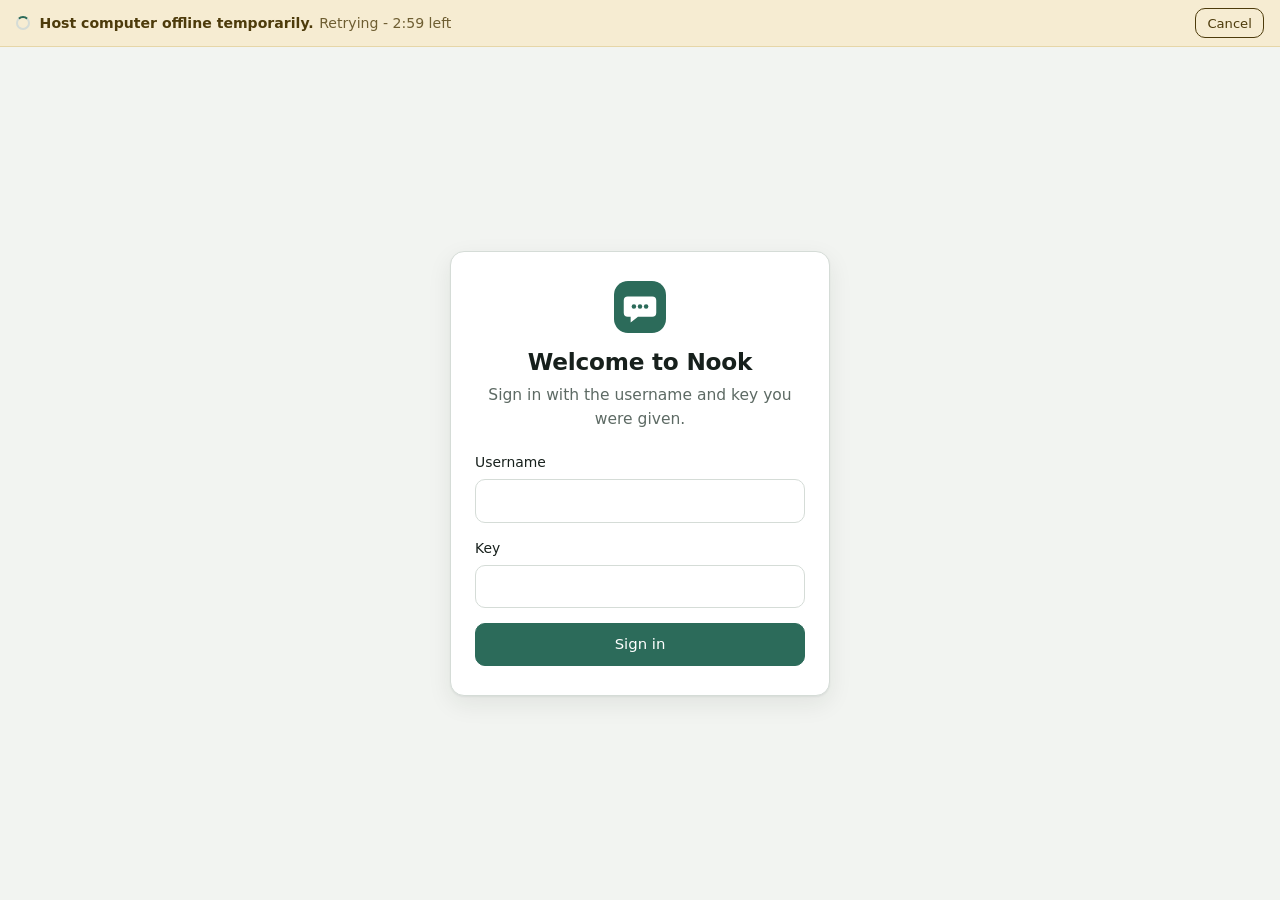
<file: docs/index.html>
<!doctype html>
<html lang="en">
<head>
  <meta charset="utf-8">
  <meta name="viewport" content="width=device-width, initial-scale=1, viewport-fit=cover, interactive-widget=resizes-content">
  <meta name="theme-color" content="#f2f4f1" media="(prefers-color-scheme: light)">
  <meta name="theme-color" content="#151a18" media="(prefers-color-scheme: dark)">
  <meta name="color-scheme" content="light dark">
  <title>Nook</title>
  <link rel="manifest" href="manifest.webmanifest">
  <link rel="icon" href="icons/icon.svg" type="image/svg+xml">
  <link rel="apple-touch-icon" href="icons/icon-192.png">
  <link rel="stylesheet" href="style.css?v=6">
  <script>
    // Apply the saved theme before first paint (no flash).
    try { var t = JSON.parse(localStorage.getItem("theme")); if (t === "light" || t === "dark") document.documentElement.dataset.theme = t;
      var d = JSON.parse(localStorage.getItem("display")) || {}; if (d.text) document.documentElement.dataset.text = d.text; if (d.density) document.documentElement.dataset.density = d.density; } catch (e) {}
  </script>
</head>
<body>
  <!-- Banners: host offline, Nook off, maintenance, announcement (built by app.js) -->
  <div id="banners" class="banners" aria-live="polite"></div>

  <!-- Loading -->
  <section id="view-loading" class="center-view">
    <div class="spinner" aria-label="Loading"></div>
  </section>

  <!-- Disabled -->
  <section id="view-disabled" class="center-view" hidden>
    <div class="card narrow">
      <div class="status-mark paused" aria-hidden="true"></div>
      <h1>Account paused</h1>
      <p class="muted">Your account is temporarily disabled.</p>
      <p id="disabled-until"></p>
      <div class="row gap center">
        <button class="btn primary" id="disabled-retry">Check again</button>
        <button class="btn" data-action="logout">Log out</button>
      </div>
    </div>
  </section>

  <!-- Login -->
  <section id="view-login" class="center-view" hidden>
    <form class="card narrow login" id="login-form" autocomplete="on">
      <img class="logo" src="icons/icon.svg" alt="" width="52" height="52">
      <h1>Welcome to Nook</h1>
      <p class="muted">Sign in with the username and key you were given.</p>
      <label>Username
        <input name="username" autocomplete="username" autocapitalize="none" spellcheck="false" required>
      </label>
      <label>Key
        <input name="key" type="password" autocomplete="current-password" spellcheck="false" required>
      </label>
      <p class="error" id="login-error" hidden></p>
      <button class="btn primary wide" type="submit">Sign in</button>
    </form>
  </section>

  <!-- Chat -->
  <section id="view-chat" class="app" hidden>
    <aside id="drawer" class="drawer" aria-label="Chats">
      <div class="drawer-head">
        <div class="brand"><img src="icons/icon.svg" alt="" width="26" height="26"><span>Nook</span></div>
        <button class="icon-btn" id="theme-btn" aria-label="Theme" title="Theme"></button>
        <button class="icon-btn desktop-only" id="collapse-btn" aria-label="Hide sidebar" title="Hide sidebar" data-icon="sidebar"></button>
      </div>
      <div class="drawer-actions">
        <button class="btn primary wide" id="new-chat"><span data-icon="plus"></span>New chat</button>
        <div class="search-wrap">
          <span data-icon="search"></span>
          <input id="chat-search" type="search" placeholder="Search chats" autocomplete="off" spellcheck="false" aria-label="Search chats">
        </div>
      </div>
      <div class="drawer-scroll">
        <div class="section-head">
          <span>Projects</span>
          <button class="icon-btn tiny" id="new-project" aria-label="New project" title="New project" data-icon="plus"></button>
        </div>
        <nav id="project-list" class="project-list"></nav>
        <div class="section-head"><span id="chats-head">Chats</span></div>
        <nav id="conv-list" class="conv-list"></nav>
      </div>
      <div class="drawer-foot">
        <div class="meter" id="meter">
          <div class="meter-label" id="meter-label"></div>
          <div class="meter-bar"><div id="meter-fill"></div></div>
          <div class="meter-sub muted" id="meter-sub"></div>
        </div>
        <div class="foot-row">
          <button class="btn ghost" id="open-settings"><span data-icon="settings"></span>Settings</button>
          <button class="btn ghost" id="open-admin" hidden><span data-icon="users"></span>Admin</button>
        </div>
        <button class="btn ghost wide logout" data-action="logout"><span data-icon="logout"></span>Log out <span id="whoami" class="muted"></span></button>
      </div>
    </aside>
    <div id="scrim" class="scrim" hidden></div>
    <main class="chat-main">
      <header class="topbar">
        <button class="icon-btn" id="menu-btn" aria-label="Show chats" title="Show chats" data-icon="menu"></button>
        <div class="topbar-title">
          <span id="chat-project" class="project-tag" hidden></span>
          <span id="chat-title">New chat</span>
        </div>
        <button class="icon-btn" id="rename-chat" aria-label="Rename chat" title="Rename chat" data-icon="edit" hidden></button>
        <button class="icon-btn" id="share-chat" aria-label="Share chat" title="Share chat as a file" data-icon="share" hidden></button>
        <button class="icon-btn" id="delete-chat" aria-label="Delete chat" title="Delete chat" data-icon="trash" hidden></button>
      </header>
      <div id="messages" class="messages"></div>
      <div class="composer-wrap">
        <form id="composer" class="composer">
          <div id="attach-chips" class="chips" hidden></div>
          <textarea id="input" rows="1" placeholder="Message Nook" enterkeyhint="send" aria-label="Message"></textarea>
          <div class="composer-row">
            <button class="icon-btn" id="attach-btn" type="button" aria-label="Attach text files" title="Attach text or code files" data-icon="clip"></button>
            <input id="file-input" type="file" multiple hidden>
            <select id="chat-style" class="style-pick" aria-label="Reply style for this chat" title="Reply style for this chat">
              <option value="inherit">Style: my default</option>
              <option value="">Style: normal</option>
              <option value="short">Style: short</option>
              <option value="detailed">Style: detailed</option>
              <option value="beginner">Style: explain simply</option>
            </select>
            <span class="composer-hint muted" id="composer-hint"></span>
            <button class="send-btn" id="send" type="submit" aria-label="Send" title="Send" data-icon="send"></button>
            <button class="send-btn stop" id="stop" type="button" aria-label="Stop" title="Stop" data-icon="stop" hidden></button>
          </div>
        </form>
      </div>
    </main>
    <aside id="panel" class="panel" hidden aria-label="Code">
      <header class="panel-head">
        <div class="panel-title" id="panel-title">snippet.txt</div>
        <div class="tabs" id="panel-tabs" role="tablist">
          <button class="tab active" data-tab="code" role="tab">Code</button>
          <button class="tab" data-tab="preview" role="tab">Preview</button>
        </div>
        <button class="icon-btn" id="panel-copy" aria-label="Copy code" title="Copy" data-icon="copy"></button>
        <button class="icon-btn" id="panel-download" aria-label="Download" title="Download" data-icon="download"></button>
        <button class="icon-btn" id="panel-close" aria-label="Close panel" title="Close (Esc)" data-icon="close"></button>
      </header>
      <pre class="panel-code" id="panel-code"><code></code></pre>
      <iframe id="panel-preview" class="panel-preview" sandbox="allow-scripts" title="HTML preview" hidden></iframe>
    </aside>
  </section>

  <!-- Admin -->
  <section id="view-admin" class="admin" hidden>
    <header class="topbar">
      <button class="icon-btn" id="admin-back" aria-label="Back" title="Back to chat" data-icon="back"></button>
      <div class="topbar-title"><span>Accounts</span></div>
      <span class="icon-spacer"></span>
    </header>
    <div class="admin-body">
      <div class="card" id="system-card">
        <h2>Nook status</h2>
        <label class="switch-row"><input type="checkbox" id="sys-nook-off">
          <span><b>Switch Nook off</b><span class="field-help">Stops the model now to free the GPU and refuses all chats, yours too. Everything else keeps working.</span></span></label>
        <label class="switch-row"><input type="checkbox" id="sys-maintenance">
          <span><b>Maintenance mode</b><span class="field-help">Only you can chat. Everyone else sees a maintenance note.</span></span></label>
        <label>Announcement <span class="field-help">Shown at the top for everyone. Leave empty for none.</span>
          <div class="row gap"><input id="sys-announcement" maxlength="300"><button class="btn small" type="button" id="sys-announce-save">Save</button></div>
        </label>
      </div>
      <div class="card" id="activity-card">
        <h2>Activity</h2>
        <p class="field-help">Replies and tokens per account. Counts only - chat content is never shown here.</p>
        <div class="table-wrap"><table class="activity"><thead><tr><th>Account</th><th>Today</th><th>7 days</th><th>Last active</th></tr></thead><tbody id="activity-rows"></tbody></table></div>
        <div class="hours-head">Busiest hours, last 7 days</div>
        <div class="usage-chart hours" id="hours-chart"></div>
        <div class="usage-axis muted"><span>00</span><span>06</span><span>12</span><span>18</span><span>23</span></div>
      </div>
      <form class="card" id="create-form">
        <h2>Create account</h2>
        <div class="grid3">
          <label>Username <input name="username" autocapitalize="none" spellcheck="false" required></label>
          <label>Daily tokens <input name="daily_allowance" type="number" min="0" step="1000" value="20000"></label>
          <label>Top-up tokens <input name="topup" type="number" min="0" step="1000" value="0"></label>
        </div>
        <p class="error" id="create-error" hidden></p>
        <button class="btn primary" type="submit">Create account</button>
      </form>
      <div class="card keybox" id="keybox" hidden>
        <h2 id="keybox-title">New key</h2>
        <p class="muted">Shown only once. Send it to your friend now.</p>
        <div class="row gap">
          <code id="keybox-key" class="keytext"></code>
          <button class="btn" id="keybox-copy">Copy</button>
        </div>
        <button class="btn ghost" id="keybox-close">Done</button>
      </div>
      <input id="search" class="search" type="search" placeholder="Search by username or paste a key" autocapitalize="none" spellcheck="false">
      <div id="accounts"></div>
    </div>
  </section>

  <!-- Settings dialog -->
  <dialog id="settings-dialog" class="dialog wide">
    <form method="dialog" id="settings-form">
      <h2>Settings</h2>
      <div class="tabs settings-tabs" role="tablist">
        <button class="tab active" type="button" data-stab="general">General</button>
        <button class="tab" type="button" data-stab="usage">Usage</button>
        <button class="tab" type="button" data-stab="account">Account</button>
      </div>
      <section data-spane="general">
        <label>Custom instructions
          <span class="field-help">Nook reads these before every chat. For example how you'd like answers written, or things to keep in mind about you.</span>
          <textarea name="instructions" rows="6" maxlength="2000"></textarea>
          <span class="counter" data-counter-for="instructions"></span>
        </label>
        <label>Reply style
          <span class="field-help">Your default for new chats. You can change it per chat next to the message box.</span>
          <select name="reply_style">
            <option value="">Normal</option>
            <option value="short">Short</option>
            <option value="detailed">Detailed</option>
            <option value="beginner">Explain like I'm new</option>
          </select>
        </label>
        <fieldset class="theme-pick">
          <legend>Theme</legend>
          <label><input type="radio" name="theme" value="system"> System</label>
          <label><input type="radio" name="theme" value="light"> Light</label>
          <label><input type="radio" name="theme" value="dark"> Dark</label>
        </fieldset>
        <fieldset class="theme-pick">
          <legend>Text size <span class="field-help inline">(this device)</span></legend>
          <label><input type="radio" name="text" value="small"> Small</label>
          <label><input type="radio" name="text" value=""> Medium</label>
          <label><input type="radio" name="text" value="large"> Large</label>
        </fieldset>
        <fieldset class="theme-pick">
          <legend>Density <span class="field-help inline">(this device)</span></legend>
          <label><input type="radio" name="density" value=""> Comfortable</label>
          <label><input type="radio" name="density" value="compact"> Compact</label>
        </fieldset>
      </section>
      <section data-spane="usage" hidden>
        <p id="usage-summary"></p>
        <div class="usage-chart" id="usage-chart" aria-label="Tokens per day, last 30 days"></div>
        <div class="usage-axis muted"><span id="usage-from"></span><span>Today</span></div>
      </section>
      <section data-spane="account" hidden>
        <div class="setting-row">
          <div><b>Export my chats</b><span class="field-help">Everything you've written, with your projects and instructions.</span></div>
          <div class="row gap"><button class="btn small" type="button" id="export-json">JSON</button><button class="btn small" type="button" id="export-md">Markdown</button></div>
        </div>
        <div class="setting-row">
          <div><b>Change my key</b><span class="field-help">Your current key stops working right away, here and on other devices.</span></div>
          <button class="btn small" type="button" id="rotate-me">Change key</button>
        </div>
        <div class="card keybox" id="my-keybox" hidden>
          <b>Your new key</b>
          <p class="field-help">Shown only once. Save it now - you'll need it to sign in on other devices.</p>
          <div class="row gap"><code id="my-key" class="keytext"></code><button class="btn small" type="button" id="my-key-copy">Copy</button></div>
        </div>
        <div class="setting-row" id="delete-me-row">
          <div><b>Delete my account</b><span class="field-help">Deletes your chats, projects and files for good.</span></div>
          <button class="btn small danger" type="button" id="delete-me">Delete account</button>
        </div>
      </section>
      <p class="error" id="settings-error" hidden></p>
      <div class="dialog-actions">
        <button class="btn ghost" value="cancel" formnovalidate>Cancel</button>
        <button class="btn primary" value="save" id="settings-save">Save</button>
      </div>
    </form>
  </dialog>

  <!-- Delete account dialog -->
  <dialog id="delete-me-dialog" class="dialog">
    <form method="dialog">
      <h2>Delete your account?</h2>
      <p class="muted">This deletes your chats, projects and files and can't be undone. Type your username to confirm.</p>
      <label>Username <input name="confirm" autocomplete="off" autocapitalize="none" spellcheck="false" required></label>
      <p class="error" id="delete-me-error" hidden></p>
      <div class="dialog-actions">
        <button class="btn ghost" value="cancel" formnovalidate>Cancel</button>
        <button class="btn primary danger-fill" value="delete">Delete my account</button>
      </div>
    </form>
  </dialog>

  <!-- Share dialog -->
  <dialog id="share-dialog" class="dialog">
    <form method="dialog">
      <h2>Share this chat</h2>
      <p class="muted">Download it as a file you can send to someone. Attached files aren't included.</p>
      <div class="row gap">
        <button class="btn" type="button" id="share-html"><span data-icon="download"></span>Web page (.html)</button>
        <button class="btn" type="button" id="share-md"><span data-icon="download"></span>Markdown (.md)</button>
      </div>
      <div class="dialog-actions"><button class="btn ghost" value="cancel">Close</button></div>
    </form>
  </dialog>

  <!-- Project dialog -->
  <dialog id="project-dialog" class="dialog wide">
    <form method="dialog" id="project-form">
      <h2 id="project-dialog-title">New project</h2>
      <label>Name <input name="name" maxlength="80" required></label>
      <label>Instructions
        <span class="field-help">Included in every chat in this project, after your custom instructions.</span>
        <textarea name="instructions" rows="5" maxlength="2000"></textarea>
        <span class="counter" data-counter-for="instructions"></span>
      </label>
      <div id="project-files-section">
        <div class="files-head">
          <span>Files <span class="muted" id="project-files-total"></span></span>
          <button class="btn small" type="button" id="project-add-file"><span data-icon="clip"></span>Add files</button>
          <input type="file" id="project-file-input" multiple hidden>
        </div>
        <ul class="file-list" id="project-files"></ul>
        <p class="field-help">Text and code files only. Files that don't fit in a chat's context window are left out, and Nook tells you which.</p>
      </div>
      <p class="error" id="project-error" hidden></p>
      <div class="dialog-actions">
        <button class="btn danger ghost" type="button" id="project-delete">Delete project</button>
        <span class="grow"></span>
        <button class="btn ghost" value="cancel" formnovalidate>Cancel</button>
        <button class="btn primary" value="save">Save</button>
      </div>
    </form>
  </dialog>

  <!-- Delete project dialog -->
  <dialog id="delete-project-dialog" class="dialog">
    <form method="dialog">
      <h2>Delete this project?</h2>
      <p class="muted">Its instructions and files are deleted. What should happen to its chats?</p>
      <fieldset class="choice">
        <label><input type="radio" name="chats" value="keep" checked> Keep the chats (move them out of the project)</label>
        <label><input type="radio" name="chats" value="delete"> Delete the chats too</label>
      </fieldset>
      <div class="dialog-actions">
        <button class="btn ghost" value="cancel">Cancel</button>
        <button class="btn primary danger-fill" value="delete">Delete project</button>
      </div>
    </form>
  </dialog>

  <!-- Rename dialog -->
  <dialog id="rename-dialog" class="dialog">
    <form method="dialog">
      <h2>Rename chat</h2>
      <label>Title <input name="title" maxlength="120" required></label>
      <div class="dialog-actions">
        <button class="btn ghost" value="cancel" formnovalidate>Cancel</button>
        <button class="btn primary" value="save">Rename</button>
      </div>
    </form>
  </dialog>

  <div id="toast" class="toast" hidden role="status"></div>
  <script src="app.js?v=6"></script>
</body>
</html>
</file>
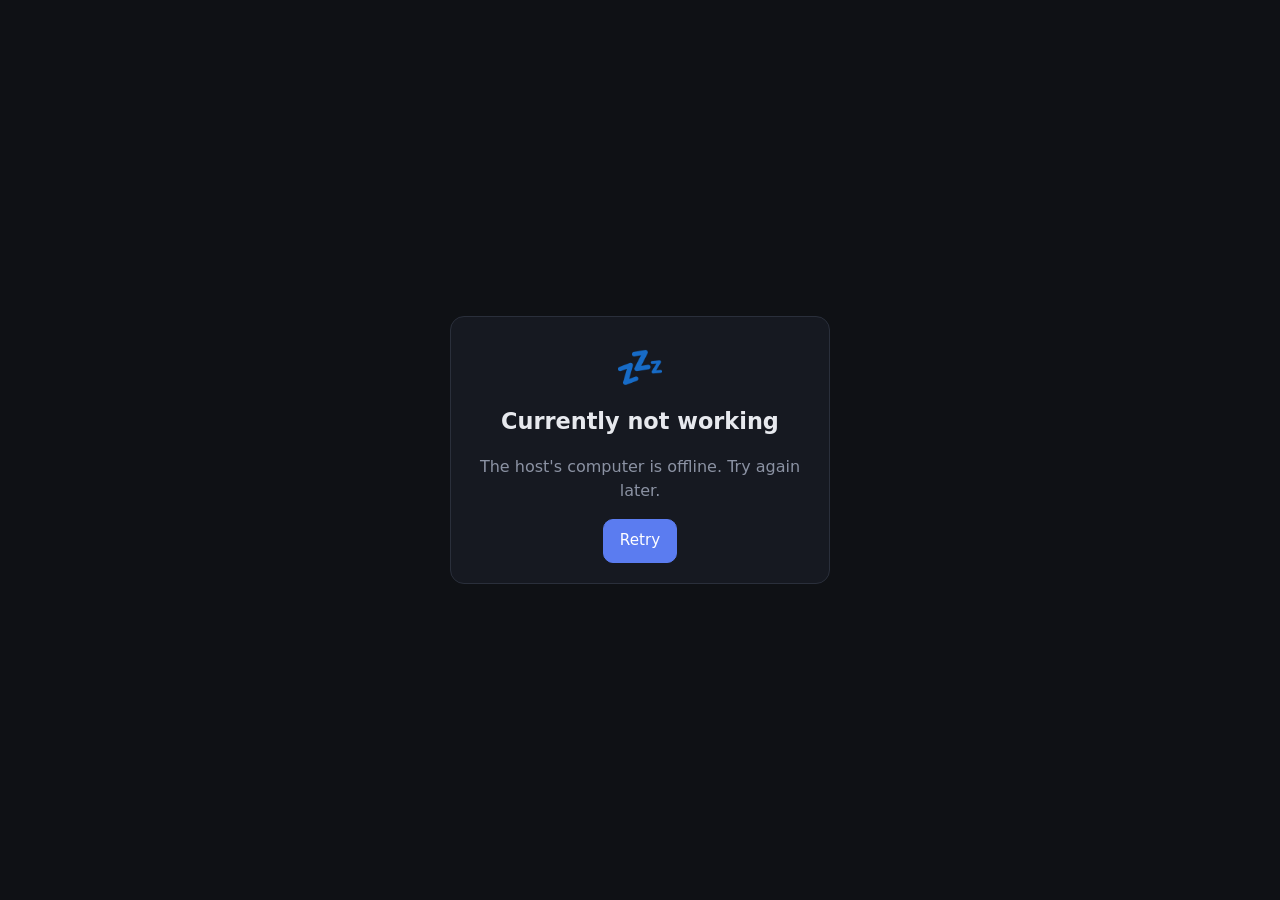
<file: site/index.html>
<!doctype html>
<html lang="en">
<head>
  <meta charset="utf-8">
  <meta name="viewport" content="width=device-width, initial-scale=1, viewport-fit=cover">
  <meta name="theme-color" content="#0f1115">
  <meta name="color-scheme" content="dark">
  <title>Chat</title>
  <link rel="manifest" href="manifest.webmanifest">
  <link rel="icon" href="icons/icon.svg" type="image/svg+xml">
  <link rel="apple-touch-icon" href="icons/icon-192.png">
  <link rel="stylesheet" href="style.css">
</head>
<body>
  <!-- Loading -->
  <section id="view-loading" class="center-view">
    <div class="spinner" aria-label="Loading"></div>
  </section>

  <!-- Offline / not working -->
  <section id="view-offline" class="center-view" hidden>
    <div class="card narrow">
      <div class="big-icon">&#x1F4A4;</div>
      <h1>Currently not working</h1>
      <p class="muted" id="offline-detail">The host's computer is offline. Try again later.</p>
      <button class="btn primary" id="offline-retry">Retry</button>
    </div>
  </section>

  <!-- Disabled -->
  <section id="view-disabled" class="center-view" hidden>
    <div class="card narrow">
      <div class="big-icon">&#x23F8;&#xFE0F;</div>
      <h1>Account paused</h1>
      <p class="muted">Your account is temporarily disabled.</p>
      <p id="disabled-until"></p>
      <div class="row gap">
        <button class="btn primary" id="disabled-retry">Check again</button>
        <button class="btn" data-action="logout">Log out</button>
      </div>
    </div>
  </section>

  <!-- Login -->
  <section id="view-login" class="center-view" hidden>
    <form class="card narrow" id="login-form" autocomplete="on">
      <div class="logo"><img src="icons/icon.svg" alt="" width="56" height="56"></div>
      <h1>Sign in</h1>
      <label>Username
        <input name="username" autocomplete="username" autocapitalize="none" spellcheck="false" required>
      </label>
      <label>Key
        <input name="key" type="password" autocomplete="current-password" spellcheck="false" required>
      </label>
      <p class="error" id="login-error" hidden></p>
      <button class="btn primary wide" type="submit">Sign in</button>
    </form>
  </section>

  <!-- Chat -->
  <section id="view-chat" class="app" hidden>
    <aside id="drawer" class="drawer">
      <div class="drawer-head">
        <button class="btn primary wide" id="new-chat">+ New chat</button>
      </div>
      <nav id="conv-list" class="conv-list"></nav>
      <div class="drawer-foot">
        <div class="meter" id="meter">
          <div class="meter-label" id="meter-label"></div>
          <div class="meter-bar"><div id="meter-fill"></div></div>
          <div class="meter-sub muted" id="meter-sub"></div>
        </div>
        <button class="btn wide" id="open-admin" hidden>Admin</button>
        <button class="btn wide ghost" data-action="logout">Log out <span id="whoami" class="muted"></span></button>
      </div>
    </aside>
    <div id="scrim" class="scrim" hidden></div>
    <main class="chat-main">
      <header class="topbar">
        <button class="icon-btn" id="menu-btn" aria-label="Conversations">&#9776;</button>
        <div class="topbar-title" id="chat-title">New chat</div>
        <button class="icon-btn" id="delete-chat" aria-label="Delete chat" title="Delete chat" hidden>&#128465;</button>
      </header>
      <div id="messages" class="messages">
        <div class="empty-hint" id="empty-hint">Ask me anything.</div>
      </div>
      <form id="composer" class="composer">
        <textarea id="input" rows="1" placeholder="Message" enterkeyhint="send"></textarea>
        <button class="send-btn" id="send" type="submit" aria-label="Send">&#10148;</button>
      </form>
    </main>
  </section>

  <!-- Admin -->
  <section id="view-admin" class="admin" hidden>
    <header class="topbar">
      <button class="icon-btn" id="admin-back" aria-label="Back">&#8592;</button>
      <div class="topbar-title">Accounts</div>
      <span></span>
    </header>
    <div class="admin-body">
      <form class="card" id="create-form">
        <h2>Create account</h2>
        <div class="grid3">
          <label>Username <input name="username" autocapitalize="none" spellcheck="false" required></label>
          <label>Daily tokens <input name="daily_allowance" type="number" min="0" step="1000" value="20000"></label>
          <label>Top-up tokens <input name="topup" type="number" min="0" step="1000" value="0"></label>
        </div>
        <p class="error" id="create-error" hidden></p>
        <button class="btn primary" type="submit">Create</button>
      </form>
      <div class="card keybox" id="keybox" hidden>
        <h2 id="keybox-title">New key</h2>
        <p class="muted">Shown only once. Send it to your friend now.</p>
        <div class="row gap">
          <code id="keybox-key" class="keytext"></code>
          <button class="btn" id="keybox-copy">Copy</button>
        </div>
        <button class="btn ghost" id="keybox-close">Done</button>
      </div>
      <input id="search" class="search" type="search" placeholder="Search by username or paste a key" autocapitalize="none" spellcheck="false">
      <div id="accounts"></div>
    </div>
  </section>

  <div id="toast" class="toast" hidden></div>
  <script src="app.js"></script>
</body>
</html>
</file>
<file: docs/style.css>
/* Nook - plain CSS, light + dark. Theme follows the system unless html[data-theme] is set. */
:root {
  --bg: #f2f4f1;
  --surface: #ffffff;
  --surface-2: #e7ebe7;
  --hover: #e2e7e3;
  --line: #d5dcd7;
  --text: #17201c;
  --muted: #5d6a64;
  --accent: #2c6b5a;
  --accent-hover: #24584a;
  --accent-ink: #ffffff;
  --accent-soft: #dce9e3;
  --user: #dde8e2;
  --code-bg: #f6f8f6;
  --danger: #b93a34;
  --ok: #2f8a5f;
  --shadow: 0 1px 2px rgba(20, 32, 27, .06), 0 8px 24px rgba(20, 32, 27, .08);
  --radius: 14px;
  --font: system-ui, -apple-system, "Segoe UI", Roboto, "Helvetica Neue", sans-serif;
  --font-round: ui-rounded, "SF Pro Rounded", "Nunito", "Quicksand", system-ui, sans-serif;
  --mono: ui-monospace, "JetBrains Mono", "SF Mono", Menlo, Consolas, monospace;
  --safe-b: env(safe-area-inset-bottom, 0px);
  --safe-t: env(safe-area-inset-top, 0px);
  color-scheme: light;
}
@media (prefers-color-scheme: dark) {
  :root:not([data-theme="light"]) {
    --bg: #151a18; --surface: #1c2220; --surface-2: #252c29; --hover: #2a322f; --line: #313a36;
    --text: #e2e8e4; --muted: #929f99; --accent: #6cc3a5; --accent-hover: #86d2b7; --accent-ink: #0d1c16;
    --accent-soft: #223631; --user: #24332d; --code-bg: #111614; --danger: #f07a72; --ok: #5cc98f;
    --shadow: 0 1px 2px rgba(0, 0, 0, .3), 0 10px 30px rgba(0, 0, 0, .35);
    color-scheme: dark;
  }
}
:root[data-theme="dark"] {
  --bg: #151a18; --surface: #1c2220; --surface-2: #252c29; --hover: #2a322f; --line: #313a36;
  --text: #e2e8e4; --muted: #929f99; --accent: #6cc3a5; --accent-hover: #86d2b7; --accent-ink: #0d1c16;
  --accent-soft: #223631; --user: #24332d; --code-bg: #111614; --danger: #f07a72; --ok: #5cc98f;
  --shadow: 0 1px 2px rgba(0, 0, 0, .3), 0 10px 30px rgba(0, 0, 0, .35);
  color-scheme: dark;
}

* { box-sizing: border-box; }
html, body { height: 100%; margin: 0; }
body {
  background: var(--bg); color: var(--text);
  font: .97rem/1.6 var(--font);
  display: flex; flex-direction: column;
  -webkit-font-smoothing: antialiased; overflow: hidden;
  -webkit-tap-highlight-color: transparent;
}
[hidden] { display: none !important; }
h1 { font: 650 1.45rem/1.25 var(--font-round); margin: 0 0 .4rem; letter-spacing: -.01em; }
h2 { font: 650 1.1rem/1.3 var(--font-round); margin: 0 0 .9rem; }
.muted { color: var(--muted); }
.error { color: var(--danger); margin: .25rem 0; font-size: .9rem; }
.row { display: flex; align-items: center; flex-wrap: wrap; }
.gap { gap: .5rem; }
.center { justify-content: center; }
.grow { flex: 1; }
:focus-visible { outline: 2px solid var(--accent); outline-offset: 2px; }

/* ---------- icons (SVG injected from app.js) ---------- */
.ico { width: 18px; height: 18px; flex-shrink: 0; display: block; }
[data-icon]:empty { display: inline-grid; place-items: center; }

/* ---------- controls ---------- */
.btn {
  appearance: none; display: inline-flex; align-items: center; justify-content: center; gap: .45rem;
  border: 1px solid var(--line); background: var(--surface); color: var(--text);
  padding: .55rem .95rem; border-radius: 10px; font: inherit; font-size: .93rem; font-weight: 500;
  cursor: pointer; transition: background .15s, border-color .15s;
}
.btn:hover { background: var(--hover); }
.btn.primary { background: var(--accent); border-color: var(--accent); color: var(--accent-ink); }
.btn.primary:hover { background: var(--accent-hover); border-color: var(--accent-hover); }
.btn.danger { color: var(--danger); }
.btn.danger-fill { background: var(--danger); border-color: var(--danger); color: #fff; }
.btn.ghost { background: transparent; border-color: transparent; }
.btn.ghost:hover { background: var(--hover); }
.btn.small { padding: .32rem .65rem; font-size: .84rem; }
.btn.wide { width: 100%; }
.btn:disabled { opacity: .5; cursor: default; }
.icon-btn {
  appearance: none; border: 0; background: transparent; color: var(--muted);
  width: 38px; height: 38px; border-radius: 10px; cursor: pointer; flex-shrink: 0;
  display: inline-grid; place-items: center; transition: background .15s, color .15s;
}
.icon-btn:hover { background: var(--hover); color: var(--text); }
.icon-btn.tiny { width: 28px; height: 28px; border-radius: 8px; }
.icon-btn.tiny .ico { width: 15px; height: 15px; }
.icon-spacer { width: 38px; }
input, textarea, select {
  font: inherit; color: var(--text); background: var(--surface); border: 1px solid var(--line);
  border-radius: 10px; padding: .6rem .75rem; width: 100%;
}
input:focus, textarea:focus, select:focus { outline: 2px solid var(--accent); outline-offset: -1px; border-color: transparent; }
textarea { resize: vertical; line-height: 1.5; }
label { display: block; font-size: .87rem; font-weight: 500; color: var(--text); margin-bottom: .9rem; }
label > input, label > textarea { margin-top: .35rem; }
.field-help { display: block; font-weight: 400; color: var(--muted); font-size: .82rem; margin-top: .1rem; }
.counter { display: block; text-align: right; font-size: .75rem; color: var(--muted); font-weight: 400; margin-top: .2rem; }
.counter.over { color: var(--danger); }

/* ---------- centered views ---------- */
.center-view { flex: 1; min-height: 0; overflow-y: auto; display: grid; place-items: center; padding: 16px; }
.card { background: var(--surface); border: 1px solid var(--line); border-radius: var(--radius); padding: 1.3rem; }
.card.narrow { width: 100%; max-width: 380px; text-align: center; box-shadow: var(--shadow); padding: 1.8rem 1.5rem; }
.card.narrow label, .card.narrow .error { text-align: left; }
.card.narrow > p { margin: 0 0 1.2rem; }
.login .logo { display: block; margin: 0 auto .9rem; border-radius: 14px; }
.status-mark { width: 44px; height: 44px; border-radius: 50%; margin: 0 auto 1rem; border: 3px solid var(--line); position: relative; }
.status-mark.off::after { content: ""; position: absolute; inset: 10px; border-radius: 50%; background: var(--muted); opacity: .5; }
.status-mark.paused::before, .status-mark.paused::after { content: ""; position: absolute; top: 11px; bottom: 11px; width: 5px; border-radius: 2px; background: var(--muted); }
.status-mark.paused::before { left: 13px; } .status-mark.paused::after { right: 13px; }
.spinner {
  width: 32px; height: 32px; border-radius: 50%;
  border: 3px solid var(--line); border-top-color: var(--accent); animation: spin 1s linear infinite;
}
@keyframes spin { to { transform: rotate(360deg); } }
.wait-spinner { margin: 0 auto 1rem; }
.wait-text { font-variant-numeric: tabular-nums; }

/* ---------- app layout ---------- */
.app { flex: 1; min-height: 0; display: flex; position: relative; }
.drawer {
  width: 288px; flex-shrink: 0; background: var(--bg); border-right: 1px solid var(--line);
  display: flex; flex-direction: column; padding-top: var(--safe-t);
  transition: margin-left .22s ease, transform .22s ease;
}
.app.collapsed .drawer { margin-left: -288px; }
.drawer-head { display: flex; align-items: center; gap: 2px; padding: 12px 10px 6px 16px; }
.brand { flex: 1; display: flex; align-items: center; gap: .55rem; font: 700 1.15rem var(--font-round); letter-spacing: -.01em; }
.brand img { border-radius: 8px; }
.drawer-actions { padding: 6px 12px 8px; display: grid; gap: 8px; }
.search-wrap { position: relative; }
.search-wrap > span { position: absolute; left: 10px; top: 50%; transform: translateY(-50%); color: var(--muted); pointer-events: none; }
.search-wrap .ico { width: 16px; height: 16px; }
.search-wrap input { padding: .5rem .7rem .5rem 2rem; font-size: .9rem; background: var(--surface); }
.drawer-scroll { flex: 1; overflow-y: auto; padding: 0 8px 12px; overscroll-behavior: contain; }
.section-head {
  display: flex; align-items: center; justify-content: space-between;
  padding: 12px 8px 4px 10px; font-size: .78rem; font-weight: 600; color: var(--muted);
}
.project-list, .conv-list { display: grid; grid-template-columns: minmax(0, 1fr); gap: 1px; }
.item {
  position: relative; display: flex; align-items: center; gap: .5rem; width: 100%;
  border: 0; background: transparent; color: var(--text); text-align: left;
  padding: .48rem .6rem; border-radius: 9px; font: inherit; font-size: .9rem; cursor: pointer; min-height: 36px;
}
.item:hover { background: var(--hover); }
.item.active { background: var(--surface-2); font-weight: 550; }
.item .label { flex: 1; min-width: 0; white-space: nowrap; overflow: hidden; text-overflow: ellipsis; }
.item .sub { display: block; font-size: .78rem; color: var(--muted); font-weight: 400; white-space: nowrap; overflow: hidden; text-overflow: ellipsis; }
.item .lead { color: var(--muted); display: grid; }
.item .lead .ico { width: 16px; height: 16px; }
.item .pin-mark .ico { width: 13px; height: 13px; color: var(--accent); }
.item-actions { display: none; gap: 0; margin-right: -4px; }
.item:hover .item-actions, .item.active .item-actions, .item:focus-within .item-actions { display: flex; }
.item-actions .icon-btn { width: 28px; height: 28px; border-radius: 7px; }
.item-actions .icon-btn .ico { width: 15px; height: 15px; }
.item-actions .icon-btn.on { color: var(--accent); }
.list-empty { color: var(--muted); font-size: .85rem; padding: .4rem .6rem; }
.drawer-foot { border-top: 1px solid var(--line); padding: 12px 12px calc(10px + var(--safe-b)); display: grid; gap: 6px; }
.foot-row { display: flex; gap: 4px; }
.foot-row .btn { flex: 1; justify-content: flex-start; padding: .45rem .6rem; }
.drawer-foot .logout { justify-content: flex-start; padding: .45rem .6rem; }
.meter { padding: 2px 4px 6px; }
.meter-label { font-size: .82rem; font-weight: 500; }
.meter-bar { height: 5px; background: var(--surface-2); border-radius: 3px; overflow: hidden; margin: .35rem 0 .25rem; }
#meter-fill { height: 100%; width: 0; background: var(--accent); border-radius: 3px; transition: width .3s; }
.meter-sub { font-size: .74rem; }
.scrim { position: fixed; inset: 0; background: rgba(10, 16, 13, .45); z-index: 30; }

/* ---------- chat ---------- */
.chat-main { flex: 1; display: flex; flex-direction: column; min-width: 0; height: 100%; background: var(--surface); }
.topbar {
  display: flex; align-items: center; gap: 4px; min-height: 54px;
  padding: calc(6px + var(--safe-t)) 10px 6px; border-bottom: 1px solid var(--line); background: var(--surface);
}
.topbar-title { flex: 1; min-width: 0; display: flex; align-items: center; gap: .5rem; font-weight: 600; padding: 0 .3rem; }
.topbar-title > span:last-child { white-space: nowrap; overflow: hidden; text-overflow: ellipsis; }
.project-tag {
  flex-shrink: 0; font-size: .76rem; font-weight: 600; color: var(--accent); background: var(--accent-soft);
  padding: .12rem .55rem; border-radius: 99px; max-width: 40%; overflow: hidden; text-overflow: ellipsis; white-space: nowrap;
}
#menu-btn { display: none; }
.app.collapsed #menu-btn { display: inline-grid; }

.messages { flex: 1; overflow-y: auto; padding: 24px 18px 12px; display: flex; flex-direction: column; gap: 12px; scroll-behavior: auto; }
.msg { max-width: 740px; width: 100%; margin: 0 auto; position: relative; }
.msg.user { display: flex; flex-direction: column; align-items: flex-end; }
.msg.user .bubble {
  max-width: 85%; background: var(--user); padding: .6rem 1rem; border-radius: 18px 18px 6px 18px;
  white-space: pre-wrap; overflow-wrap: anywhere;
}
.msg.assistant .bubble { overflow-wrap: anywhere; }
.bubble p { margin: 0 0 .8rem; }
.bubble p:last-child, .bubble > :last-child { margin-bottom: 0; }
.bubble ul, .bubble ol { margin: 0 0 .8rem; padding-left: 1.4rem; }
.bubble li { margin: .2rem 0; }
.bubble h3 { font: 650 1.05rem/1.35 var(--font-round); margin: 1.1rem 0 .45rem; }
.bubble h3:first-child { margin-top: 0; }
.msg.error .bubble { color: var(--danger); font-size: .92rem; background: transparent; padding: 0; }
.msg-tools { display: flex; gap: 2px; margin-top: 4px; opacity: 0; transition: opacity .15s; align-items: center; }
.msg:hover .msg-tools, .msg:focus-within .msg-tools, .msg.last .msg-tools { opacity: 1; }
.msg-tools .icon-btn { width: 30px; height: 30px; border-radius: 8px; }
.msg-tools .icon-btn .ico { width: 16px; height: 16px; }
.msg-tools .meta { font-size: .75rem; color: var(--muted); margin-left: 6px; }
.notice { font-size: .82rem; color: var(--muted); background: var(--surface-2); border-radius: 10px; padding: .45rem .7rem; margin-bottom: .6rem; }
.msg.user .chips { justify-content: flex-end; margin-bottom: 6px; max-width: 85%; }
.edit-box { width: 100%; max-width: 85%; display: grid; gap: 8px; }
.edit-box textarea { min-height: 80px; resize: vertical; }
.edit-box .row { justify-content: flex-end; }

code { font-family: var(--mono); font-size: .86em; }
.bubble :not(pre) > code { background: var(--surface-2); padding: .1rem .35rem; border-radius: 5px; }
.codeblock { margin: 0 0 .8rem; border: 1px solid var(--line); border-radius: 12px; overflow: hidden; background: var(--code-bg); }
.codeblock-head { display: flex; align-items: center; gap: 2px; padding: 3px 4px 3px 12px; border-bottom: 1px solid var(--line); }
.codeblock-head .lang { flex: 1; font-size: .76rem; color: var(--muted); font-family: var(--mono); }
.codeblock-head .btn { padding: .22rem .55rem; font-size: .78rem; background: transparent; border-color: transparent; color: var(--muted); }
.codeblock-head .btn:hover { color: var(--text); background: var(--hover); }
.codeblock-head .btn .ico { width: 14px; height: 14px; }
.codeblock pre { margin: 0; padding: .8rem 1rem; overflow-x: auto; font-size: .84rem; line-height: 1.5; }
.cursor::after { content: ""; display: inline-block; width: .55em; height: .55em; margin-left: .2em; border-radius: 50%; background: var(--accent); animation: pulse 1s ease-in-out infinite; vertical-align: middle; }
.status-line { display: inline-flex; align-items: center; gap: .55rem; color: var(--muted); font-size: .92rem; }
.status-dot { width: .55em; height: .55em; border-radius: 50%; background: var(--accent); animation: pulse 1s ease-in-out infinite; }
.status-line.waking span:last-child {
  background: linear-gradient(90deg, var(--muted) 30%, var(--accent) 50%, var(--muted) 70%) 0 0 / 200% 100%;
  -webkit-background-clip: text; background-clip: text; color: transparent; animation: shimmer 1.8s linear infinite;
}
@keyframes shimmer { to { background-position: -200% 0; } }
.status-hint { font-size: .82rem; color: var(--muted); margin-top: .35rem; }
@keyframes pulse { 50% { opacity: .25; transform: scale(.8); } }

/* empty state */
.empty { margin: auto; max-width: 560px; width: 100%; text-align: center; padding: 20px 4px; }
.empty .greet { font: 650 clamp(1.7rem, 4.5vw, 2.3rem)/1.15 var(--font-round); letter-spacing: -.02em; margin: 0 0 .5rem; }
.empty .lede { color: var(--muted); margin: 0 0 1.4rem; }
.suggestions { display: flex; flex-wrap: wrap; gap: 8px; justify-content: center; }
.suggestions .btn { border-radius: 99px; font-size: .88rem; color: var(--muted); }
.suggestions .btn:hover { color: var(--text); }

/* composer */
.composer-wrap { padding: 6px 14px calc(12px + var(--safe-b)); background: var(--surface); }
.composer {
  max-width: 740px; margin: 0 auto; background: var(--surface); border: 1px solid var(--line);
  border-radius: 20px; padding: 8px 8px 6px 14px; box-shadow: var(--shadow); transition: border-color .15s;
}
.composer:focus-within { border-color: var(--accent); }
.composer.dragging { border-style: dashed; border-color: var(--accent); }
.composer textarea {
  display: block; border: 0; padding: .4rem 0; resize: none; max-height: 40vh; background: transparent;
  font-size: 1rem;
}
.composer textarea:focus { outline: none; }
.composer-row { display: flex; align-items: center; gap: 6px; margin-left: -8px; }
.composer-hint { flex: 1; font-size: .75rem; min-width: 0; white-space: nowrap; overflow: hidden; text-overflow: ellipsis; }
.send-btn {
  flex-shrink: 0; width: 36px; height: 36px; border-radius: 12px; border: 0; background: var(--accent);
  color: var(--accent-ink); cursor: pointer; display: grid; place-items: center; transition: background .15s, opacity .15s;
}
.send-btn:hover { background: var(--accent-hover); }
.send-btn:disabled { opacity: .35; cursor: default; }
.send-btn.stop { background: var(--text); color: var(--surface); }
.chips { display: flex; flex-wrap: wrap; gap: 6px; padding-bottom: 6px; }
.chip {
  display: inline-flex; align-items: center; gap: .35rem; max-width: 100%; font-size: .8rem;
  background: var(--surface-2); border: 1px solid var(--line); border-radius: 8px; padding: .2rem .25rem .2rem .5rem;
}
.chip .ico { width: 14px; height: 14px; color: var(--muted); }
.chip .name { white-space: nowrap; overflow: hidden; text-overflow: ellipsis; max-width: 200px; }
.chip .size { color: var(--muted); }
.chip button { border: 0; background: transparent; color: var(--muted); cursor: pointer; padding: 0 2px; display: grid; border-radius: 5px; }
.chip button:hover { color: var(--text); background: var(--hover); }
.chip.static { padding-right: .5rem; }

/* ---------- code panel ---------- */
.panel {
  width: min(46vw, 720px); flex-shrink: 0; display: flex; flex-direction: column; background: var(--surface);
  border-left: 1px solid var(--line); padding-top: var(--safe-t); min-width: 0;
}
.panel-head { display: flex; align-items: center; gap: 4px; padding: 8px 8px 8px 14px; border-bottom: 1px solid var(--line); min-height: 54px; }
.panel-title { flex: 1; min-width: 0; font-family: var(--mono); font-size: .85rem; white-space: nowrap; overflow: hidden; text-overflow: ellipsis; }
.tabs { display: flex; background: var(--surface-2); border-radius: 9px; padding: 2px; margin-right: 4px; }
.tab { border: 0; background: transparent; color: var(--muted); font: inherit; font-size: .82rem; padding: .25rem .7rem; border-radius: 7px; cursor: pointer; }
.tab.active { background: var(--surface); color: var(--text); box-shadow: 0 1px 2px rgba(0,0,0,.12); }
.panel-code { flex: 1; margin: 0; overflow: auto; padding: 1rem 1.1rem; background: var(--code-bg); font-size: .84rem; line-height: 1.55; }
.panel-preview { flex: 1; border: 0; width: 100%; background: #fff; }

/* ---------- dialogs ---------- */
.dialog {
  border: 1px solid var(--line); border-radius: 18px; padding: 1.4rem; width: min(480px, calc(100vw - 32px));
  background: var(--surface); color: var(--text); box-shadow: var(--shadow); max-height: calc(100dvh - 32px);
}
.dialog.wide { width: min(600px, calc(100vw - 32px)); }
.dialog::backdrop { background: rgba(10, 16, 13, .45); }
.dialog[open] { animation: rise .18s ease-out; }
@keyframes rise { from { opacity: 0; transform: translateY(8px) scale(.98); } }
.dialog-actions { display: flex; gap: 8px; justify-content: flex-end; align-items: center; margin-top: 1.1rem; flex-wrap: wrap; }
fieldset { border: 0; padding: 0; margin: 0 0 .9rem; }
legend { font-size: .87rem; font-weight: 500; margin-bottom: .4rem; padding: 0; }
.theme-pick { display: flex; gap: 6px; flex-wrap: wrap; }
.theme-pick legend { width: 100%; }
.theme-pick label, .choice label {
  display: flex; align-items: center; gap: .5rem; margin: 0; font-weight: 400; cursor: pointer;
  border: 1px solid var(--line); border-radius: 10px; padding: .5rem .8rem;
}
.theme-pick label { flex: 1; min-width: 90px; }
.choice { display: grid; gap: 8px; }
.theme-pick input, .choice input { width: auto; margin: 0; accent-color: var(--accent); }
.theme-pick label:has(input:checked), .choice label:has(input:checked) { border-color: var(--accent); background: var(--accent-soft); }
.files-head { display: flex; align-items: center; justify-content: space-between; gap: 8px; font-size: .87rem; font-weight: 500; margin-bottom: .4rem; }
.file-list { list-style: none; padding: 0; margin: 0 0 .4rem; border: 1px solid var(--line); border-radius: 10px; max-height: 220px; overflow-y: auto; }
.file-list:empty { display: none; }
.file-list li { display: flex; align-items: center; gap: .5rem; padding: .35rem .4rem .35rem .7rem; font-size: .87rem; border-top: 1px solid var(--line); }
.file-list li:first-child { border-top: 0; }
.file-list .name { flex: 1; min-width: 0; overflow: hidden; text-overflow: ellipsis; white-space: nowrap; }

/* ---------- admin ---------- */
.admin { flex: 1; min-height: 0; display: flex; flex-direction: column; background: var(--bg); }
.admin .topbar { background: var(--bg); }
.admin .topbar-title { justify-content: center; }
.admin-body { flex: 1; overflow-y: auto; padding: 18px 16px 32px; display: grid; grid-template-columns: minmax(0, 1fr); gap: 14px; align-content: start; max-width: 900px; width: 100%; margin: 0 auto; }
.grid3 { display: grid; grid-template-columns: 1fr; gap: 0 12px; }
.search { font-size: 1rem; }
.keybox { border-color: var(--accent); background: var(--accent-soft); }
.keytext { flex: 1; min-width: 0; word-break: break-all; background: var(--surface); padding: .5rem .7rem; border-radius: 8px; border: 1px solid var(--line); user-select: all; }
.keybox .btn.ghost { margin-top: .75rem; }
#accounts { display: grid; gap: 12px; }
.acc-head { display: flex; align-items: center; gap: 8px; flex-wrap: wrap; margin-bottom: .6rem; }
.acc-name { font-weight: 650; font-size: 1.05rem; }
.badge { font-size: .72rem; font-weight: 600; padding: .1rem .55rem; border-radius: 99px; background: var(--surface-2); }
.badge.owner { color: var(--accent); background: var(--accent-soft); }
.badge.off { color: var(--danger); }
.acc-stats { display: grid; grid-template-columns: repeat(2, 1fr); gap: 4px 12px; font-size: .85rem; margin-bottom: .9rem; }
.acc-stats b { font-weight: 600; }
.acc-actions { display: grid; gap: 8px; }
.acc-actions .row input, .acc-actions .row select { width: auto; flex: 1; min-width: 70px; padding: .35rem .6rem; }

.toast {
  position: fixed; left: 50%; bottom: calc(100px + var(--safe-b)); transform: translateX(-50%);
  background: var(--text); color: var(--surface); padding: .55rem 1rem; border-radius: 10px;
  z-index: 50; max-width: calc(100% - 32px); font-size: .9rem; box-shadow: var(--shadow);
}

/* ---------- phone / narrow ---------- */
@media (max-width: 860px) {
  .drawer {
    position: fixed; top: 0; bottom: 0; left: 0; z-index: 31; width: 86%; max-width: 330px;
    transform: translateX(-100%); box-shadow: none; background: var(--bg);
  }
  .drawer.open { transform: none; box-shadow: var(--shadow); }
  .app.collapsed .drawer { margin-left: 0; }
  #menu-btn { display: inline-grid; }
  .desktop-only { display: none !important; }
  .messages { padding: 18px 14px 10px; }
  .msg-tools { opacity: 1; }
  .msg.assistant:not(.last) .msg-tools { opacity: .0; }
  .msg.assistant:not(.last):focus-within .msg-tools, .msg.assistant.show-tools .msg-tools { opacity: 1; }
  .item-actions .icon-btn { width: 32px; height: 32px; }
  .composer-wrap { padding: 4px 10px calc(10px + var(--safe-b)); }
  .panel {
    position: fixed; left: 0; right: 0; bottom: 0; width: auto; height: 78dvh; z-index: 32;
    border-left: 0; border-top: 1px solid var(--line); border-radius: 18px 18px 0 0; box-shadow: var(--shadow);
    padding-top: 0; padding-bottom: var(--safe-b); animation: sheet .22s ease-out;
  }
  .panel-head { border-radius: 18px 18px 0 0; }
  @keyframes sheet { from { transform: translateY(40%); opacity: .4; } }
}
@media (min-width: 861px) {
  .scrim:not(.for-panel) { display: none !important; }
  .grid3 { grid-template-columns: 2fr 1fr 1fr; }
  .acc-stats { grid-template-columns: repeat(4, 1fr); }
}
@media (prefers-reduced-motion: reduce) {
  *, *::before, *::after { animation: none !important; transition: none !important; }
}

/* ---------- banners (offline, Nook off, maintenance, announcement) ---------- */
.banners { flex-shrink: 0; padding-top: var(--safe-t); }
.banners:empty { display: none; }
.banners:not(:empty) ~ * .topbar, .banners:not(:empty) ~ * .drawer { padding-top: 6px; }
.banner {
  display: flex; align-items: center; gap: .6rem; flex-wrap: wrap; padding: .5rem 1rem;
  font-size: .88rem; border-bottom: 1px solid var(--line); background: var(--surface-2); color: var(--text);
}
.banner.warn { background: #f6ecd2; color: #4d3b0b; border-color: #e6d6a8; }
.banner.off { background: var(--accent-soft); }
.banner .banner-text { flex: 1; min-width: 12rem; }
.banner .banner-text b { font-weight: 650; }
.banner .banner-sub { color: inherit; opacity: .8; margin-left: .35rem; font-variant-numeric: tabular-nums; }
.banner .btn { padding: .22rem .7rem; font-size: .82rem; background: transparent; border-color: currentColor; color: inherit; }
.banner .spinner { width: 14px; height: 14px; border-width: 2px; flex-shrink: 0; }
.banner .x { border: 0; background: transparent; color: inherit; cursor: pointer; opacity: .7; padding: 0 .2rem; font-size: 1.1rem; line-height: 1; }
@media (prefers-color-scheme: dark) { :root:not([data-theme="light"]) .banner.warn { background: #3a3220; color: #f1dfae; border-color: #554826; } }
:root[data-theme="dark"] .banner.warn { background: #3a3220; color: #f1dfae; border-color: #554826; }
.offline-note { margin: auto; max-width: 420px; text-align: center; color: var(--muted); padding: 24px; }
.composer textarea:disabled { cursor: not-allowed; }

/* ---------- per-chat reply style ---------- */
.style-pick {
  width: auto; border: 0; background: transparent; color: var(--muted); font-size: .8rem;
  padding: .3rem .4rem; border-radius: 8px; cursor: pointer; max-width: 46%;
}
.style-pick:hover { background: var(--hover); color: var(--text); }

/* ---------- settings ---------- */
.settings-tabs { margin: 0 0 1rem; width: fit-content; }
.field-help.inline { display: inline; }
.setting-row { display: flex; align-items: center; justify-content: space-between; gap: 12px; padding: .8rem 0; border-top: 1px solid var(--line); flex-wrap: wrap; }
.setting-row:first-child { border-top: 0; padding-top: 0; }
.setting-row > div:first-child { flex: 1; min-width: 14rem; }
#my-keybox { margin: .2rem 0 .6rem; padding: .9rem; }
.usage-chart { display: flex; align-items: flex-end; gap: 2px; height: 120px; padding: 6px 0 0; border-bottom: 1px solid var(--line); }
.usage-chart .bar { flex: 1; background: var(--accent); border-radius: 3px 3px 0 0; min-height: 1px; opacity: .85; }
.usage-chart .bar.zero { background: var(--line); }
.usage-chart.hours { height: 80px; }
.usage-axis { display: flex; justify-content: space-between; font-size: .74rem; margin-top: .25rem; }

/* ---------- admin system + activity ---------- */
.switch-row { display: flex; gap: .7rem; align-items: flex-start; font-weight: 400; cursor: pointer; }
.switch-row input { width: 18px; height: 18px; margin-top: .15rem; accent-color: var(--accent); flex-shrink: 0; }
.switch-row b { font-weight: 600; }
#system-card .row input { flex: 1; width: auto; }
.table-wrap { overflow-x: auto; margin: .6rem 0 1rem; }
.activity { width: 100%; border-collapse: collapse; font-size: .86rem; font-variant-numeric: tabular-nums; }
.activity th { text-align: left; font-weight: 600; color: var(--muted); font-size: .78rem; padding: .3rem .5rem; border-bottom: 1px solid var(--line); }
.activity td { padding: .4rem .5rem; border-bottom: 1px solid var(--line); white-space: nowrap; }
.activity td .muted { font-size: .78rem; }
.hours-head { font-size: .82rem; font-weight: 600; color: var(--muted); }

/* ---------- display preferences (per device) ---------- */
:root[data-text="small"] { font-size: 14.5px; }
:root[data-text="large"] { font-size: 17.5px; }
:root[data-density="compact"] .messages { gap: 6px; padding-top: 14px; }
:root[data-density="compact"] .item { min-height: 30px; padding: .3rem .6rem; }
:root[data-density="compact"] .bubble p { margin-bottom: .45rem; }
:root[data-density="compact"] .msg.user .bubble { padding: .4rem .8rem; }
:root[data-density="compact"] .msg-tools { margin-top: 0; }
</file>
<file: site/style.css>
:root {
  --bg: #0f1115;
  --panel: #161921;
  --panel2: #1d212b;
  --line: #2a2f3b;
  --text: #e7e9ee;
  --muted: #8b92a3;
  --accent: #7c9cff;
  --accent2: #5b7cf0;
  --danger: #ff6b6b;
  --ok: #4fd18b;
  --radius: 14px;
  --safe-b: env(safe-area-inset-bottom, 0px);
  --safe-t: env(safe-area-inset-top, 0px);
}
* { box-sizing: border-box; }
html, body { height: 100%; margin: 0; }
body {
  background: var(--bg);
  color: var(--text);
  font: 16px/1.5 system-ui, -apple-system, "Segoe UI", Roboto, sans-serif;
  -webkit-font-smoothing: antialiased;
  overflow: hidden;
}
[hidden] { display: none !important; }
h1 { font-size: 1.4rem; margin: 0 0 .5rem; }
h2 { font-size: 1.05rem; margin: 0 0 .75rem; }
.muted { color: var(--muted); }
.error { color: var(--danger); margin: .25rem 0; font-size: .9rem; }
.row { display: flex; align-items: center; flex-wrap: wrap; }
.gap { gap: .5rem; }

/* ---------- controls ---------- */
.btn {
  appearance: none; border: 1px solid var(--line); background: var(--panel2); color: var(--text);
  padding: .6rem 1rem; border-radius: 10px; font: inherit; font-size: .95rem; cursor: pointer;
}
.btn:hover { border-color: #3a4152; }
.btn.primary { background: var(--accent2); border-color: var(--accent2); color: #fff; }
.btn.primary:hover { background: var(--accent); }
.btn.danger { color: var(--danger); }
.btn.ghost { background: transparent; }
.btn.small { padding: .35rem .7rem; font-size: .85rem; }
.btn.wide { width: 100%; }
.btn:disabled { opacity: .5; cursor: default; }
.icon-btn {
  appearance: none; border: 0; background: transparent; color: var(--text);
  font-size: 1.3rem; width: 44px; height: 44px; border-radius: 10px; cursor: pointer;
}
.icon-btn:hover { background: var(--panel2); }
input, textarea, select {
  font: inherit; color: var(--text); background: var(--bg); border: 1px solid var(--line);
  border-radius: 10px; padding: .6rem .75rem; width: 100%;
}
input:focus, textarea:focus, select:focus { outline: 2px solid var(--accent2); outline-offset: -1px; }
label { display: block; font-size: .85rem; color: var(--muted); margin-bottom: .75rem; }
label input { margin-top: .3rem; }

/* ---------- centered views ---------- */
.center-view { height: 100%; display: grid; place-items: center; padding: 16px; }
.card { background: var(--panel); border: 1px solid var(--line); border-radius: var(--radius); padding: 1.25rem; }
.card.narrow { width: 100%; max-width: 380px; text-align: center; }
.card.narrow label, .card.narrow .error { text-align: left; }
.big-icon { font-size: 2.5rem; margin-bottom: .5rem; }
.logo { margin-bottom: .5rem; }
.spinner {
  width: 36px; height: 36px; border-radius: 50%;
  border: 3px solid var(--line); border-top-color: var(--accent); animation: spin 1s linear infinite;
}
@keyframes spin { to { transform: rotate(360deg); } }

/* ---------- chat layout ---------- */
.app { height: 100%; display: flex; }
.drawer {
  width: 280px; flex-shrink: 0; background: var(--panel); border-right: 1px solid var(--line);
  display: flex; flex-direction: column; padding-top: var(--safe-t);
}
.drawer-head, .drawer-foot { padding: 12px; }
.drawer-foot { border-top: 1px solid var(--line); display: grid; gap: 8px; padding-bottom: calc(12px + var(--safe-b)); }
.conv-list { flex: 1; overflow-y: auto; padding: 0 8px; }
.conv-item {
  display: block; width: 100%; text-align: left; border: 0; background: transparent; color: var(--text);
  padding: .6rem .75rem; border-radius: 10px; font: inherit; font-size: .92rem; cursor: pointer;
  white-space: nowrap; overflow: hidden; text-overflow: ellipsis;
}
.conv-item:hover { background: var(--panel2); }
.conv-item.active { background: var(--panel2); color: #fff; }
.scrim { position: fixed; inset: 0; background: rgba(0,0,0,.5); z-index: 9; }

.chat-main { flex: 1; display: flex; flex-direction: column; min-width: 0; height: 100%; }
.topbar {
  display: flex; align-items: center; justify-content: space-between; gap: 8px;
  padding: calc(6px + var(--safe-t)) 8px 6px; border-bottom: 1px solid var(--line); background: var(--bg);
}
.topbar-title { flex: 1; font-weight: 600; white-space: nowrap; overflow: hidden; text-overflow: ellipsis; text-align: center; }
#menu-btn { visibility: hidden; }

.messages { flex: 1; overflow-y: auto; padding: 16px; display: flex; flex-direction: column; gap: 14px; }
.empty-hint { margin: auto; color: var(--muted); }
.msg { max-width: 760px; width: 100%; margin: 0 auto; }
.msg.user .bubble {
  margin-left: auto; width: fit-content; max-width: 85%; background: var(--accent2); color: #fff;
  padding: .55rem .9rem; border-radius: 18px 18px 4px 18px; white-space: pre-wrap; word-wrap: break-word;
}
.msg.assistant .bubble { word-wrap: break-word; }
.msg.assistant .bubble p { margin: 0 0 .7rem; }
.msg.assistant .bubble p:last-child { margin-bottom: 0; }
.msg.assistant .bubble ul, .msg.assistant .bubble ol { margin: 0 0 .7rem; padding-left: 1.4rem; }
.msg.assistant .bubble h3 { font-size: 1.05rem; margin: .8rem 0 .4rem; }
.msg.error .bubble { color: var(--danger); font-size: .92rem; }
.msg .meta { font-size: .75rem; color: var(--muted); margin-top: .3rem; }
code { font-family: ui-monospace, "JetBrains Mono", Menlo, Consolas, monospace; font-size: .88em; }
.bubble :not(pre) > code { background: var(--panel2); padding: .1rem .35rem; border-radius: 5px; }
.codeblock { position: relative; margin: 0 0 .7rem; }
.codeblock pre {
  margin: 0; background: #0a0c10; border: 1px solid var(--line); border-radius: 10px;
  padding: .8rem; overflow-x: auto; font-size: .85rem; line-height: 1.45;
}
.codeblock .lang { font-size: .72rem; color: var(--muted); padding: 0 0 .25rem .2rem; }
.codeblock .copy { position: absolute; top: 1.4rem; right: .4rem; }
.cursor::after { content: "\258D"; animation: blink 1s steps(2) infinite; color: var(--accent); }
@keyframes blink { 50% { opacity: 0; } }

.composer {
  display: flex; gap: 8px; align-items: flex-end; padding: 10px 12px calc(10px + var(--safe-b));
  border-top: 1px solid var(--line); background: var(--bg); max-width: 784px; width: 100%; margin: 0 auto;
}
.composer textarea { resize: none; max-height: 40vh; border-radius: 20px; padding: .6rem 1rem; }
.send-btn {
  flex-shrink: 0; width: 44px; height: 44px; border-radius: 50%; border: 0; background: var(--accent2);
  color: #fff; font-size: 1.1rem; cursor: pointer;
}
.send-btn:disabled { opacity: .4; }

.meter-label { font-size: .85rem; }
.meter-bar { height: 6px; background: var(--panel2); border-radius: 3px; overflow: hidden; margin: .35rem 0; }
#meter-fill { height: 100%; width: 0; background: var(--ok); transition: width .3s; }
.meter-sub { font-size: .75rem; }

/* ---------- admin ---------- */
.admin { height: 100%; display: flex; flex-direction: column; }
.admin-body { flex: 1; overflow-y: auto; padding: 16px; display: grid; gap: 14px; align-content: start; max-width: 900px; width: 100%; margin: 0 auto; }
.grid3 { display: grid; grid-template-columns: 1fr; gap: 0 12px; }
.search { font-size: 1rem; }
.keybox { border-color: var(--accent2); }
.keytext { flex: 1; min-width: 0; word-break: break-all; background: var(--bg); padding: .5rem .7rem; border-radius: 8px; border: 1px solid var(--line); user-select: all; }
.keybox .btn.ghost { margin-top: .75rem; }
#accounts { display: grid; gap: 12px; }
.acc-head { display: flex; align-items: center; gap: 8px; flex-wrap: wrap; margin-bottom: .5rem; }
.acc-name { font-weight: 600; font-size: 1.05rem; }
.badge { font-size: .72rem; padding: .1rem .5rem; border-radius: 99px; background: var(--panel2); border: 1px solid var(--line); }
.badge.owner { color: var(--accent); border-color: var(--accent2); }
.badge.off { color: var(--danger); border-color: var(--danger); }
.acc-stats { display: grid; grid-template-columns: repeat(2, 1fr); gap: 4px 12px; font-size: .85rem; margin-bottom: .75rem; }
.acc-stats b { font-weight: 600; }
.acc-actions { display: grid; gap: 8px; }
.acc-actions .row input, .acc-actions .row select { width: auto; flex: 1; min-width: 70px; padding: .35rem .6rem; }

.toast {
  position: fixed; left: 50%; bottom: calc(90px + var(--safe-b)); transform: translateX(-50%);
  background: var(--panel2); border: 1px solid var(--line); padding: .6rem 1rem; border-radius: 10px;
  z-index: 20; max-width: calc(100% - 32px); font-size: .9rem;
}

/* ---------- phone ---------- */
@media (max-width: 760px) {
  .drawer {
    position: fixed; top: 0; bottom: 0; left: 0; z-index: 10; width: 82%; max-width: 320px;
    transform: translateX(-100%); transition: transform .2s ease;
  }
  .drawer.open { transform: none; }
  #menu-btn { visibility: visible; }
}
@media (min-width: 761px) {
  .scrim { display: none !important; }
  .grid3 { grid-template-columns: 2fr 1fr 1fr; }
  .acc-stats { grid-template-columns: repeat(4, 1fr); }
}
</file>
